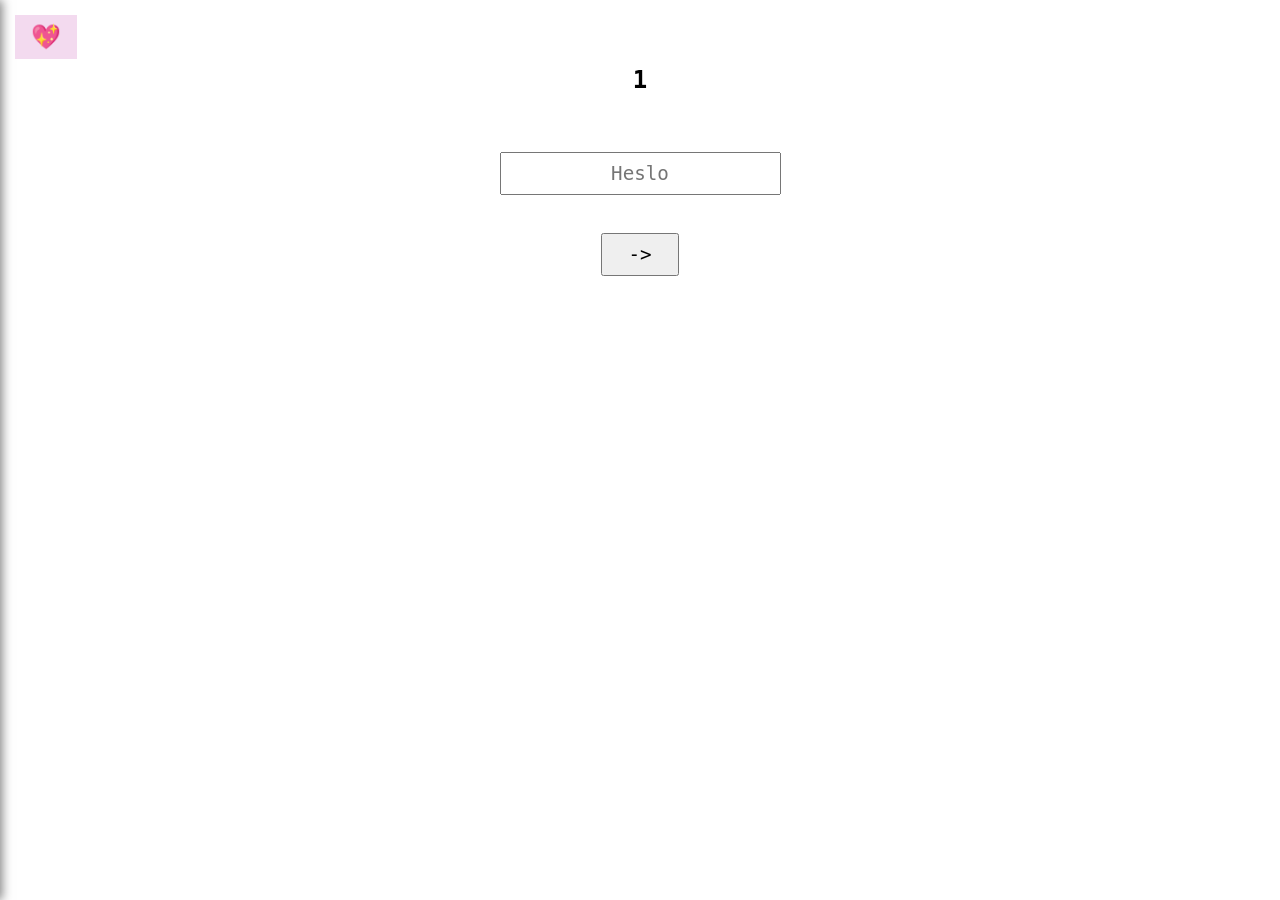
<file: index.html>
<!DOCTYPE html>
<html lang="cs">
<head>
    <meta charset="UTF-8">
    <meta name="viewport" content="width=device-width, initial-scale=1.0">
    <title> Treasure hunt UwU </title>
    <link rel="stylesheet" href="./style.css">
</head>
<body>
    <button id="menuBtn" onclick="toggleMenu()">💖</button>
    <div id="sidebar" class="sidebar">
        <button class="close-btn" onclick="toggleMenu()">×</button>
        <h3>Odemčené levely</h3>
        <ul id="levelList"></ul>
    </div>
    <br><br>
    <h2 class="lvlNo"></h2>
    <br><br>
    <input type="text" id="heslo" placeholder="Heslo">
    <br><br>
    <button onclick="overHeslo()"> -> </button>
    <p id="zprava"></p>
    <script src="./script.js"></script>
    <script src="./menuScript.js"></script>
</body>
</html>
</file>
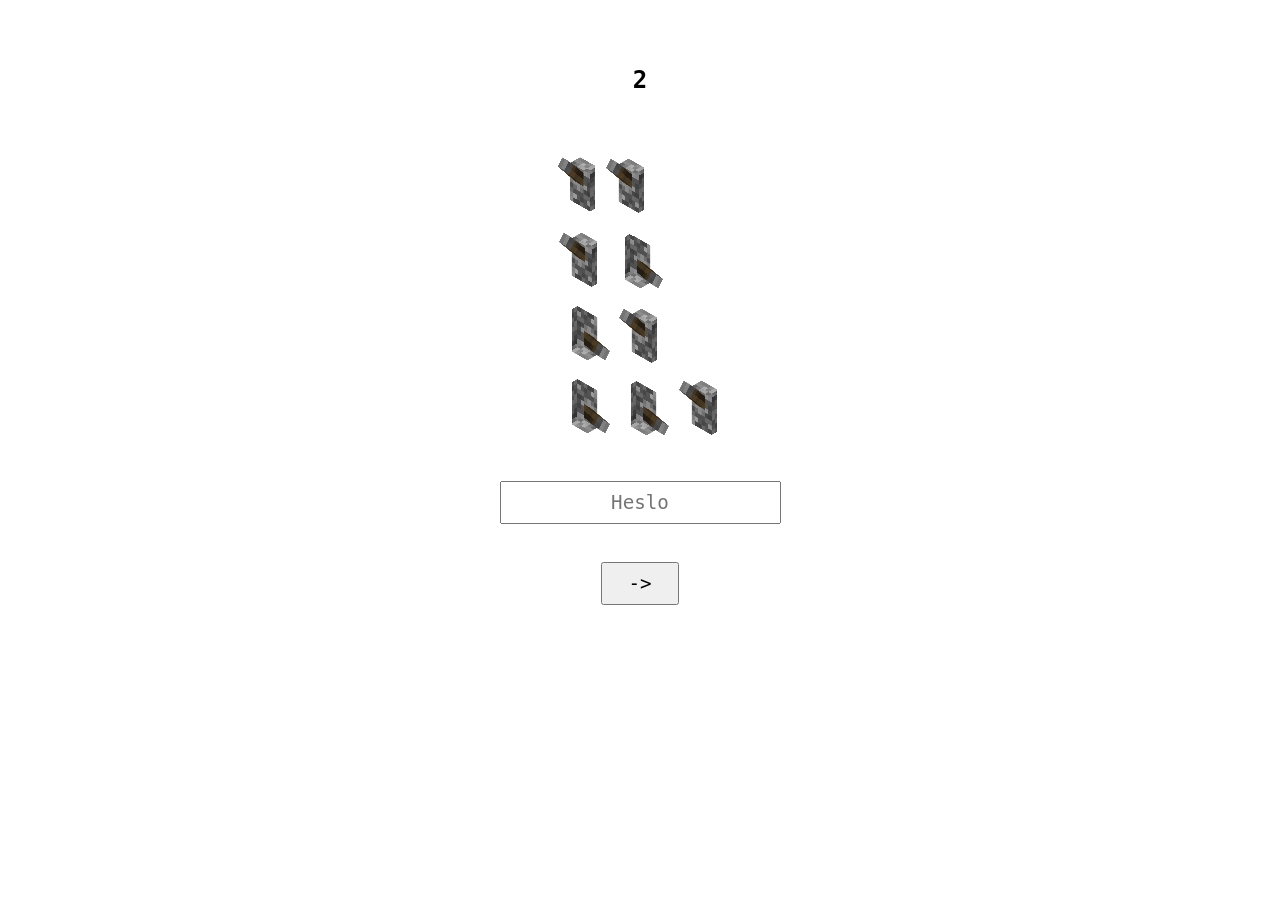
<file: level2.html>
<!DOCTYPE html>
<html lang="cs">
<head>
    <meta charset="UTF-8">
    <meta name="viewport" content="width=device-width, initial-scale=1.0">
    <title> Treasure hunt UwU </title>
    <link rel="stylesheet" href="style.css">
</head>
<body>
    <br><br>
    <h2>2</h2>
    <br><br>
    <img src="switches.png" alt="CONTACT SUPPORT PLS NAPIS MI NECO JE BLBE LOL" class="switches">
    <br><br>
    <input type="text" id="heslo2" placeholder="Heslo">
    <br><br>
    <button onclick="overHeslo()"> -> </button>
    <p id="zprava"></p>
    <script src="script2.js?v=2"></script>
</body>
</html>
</file>
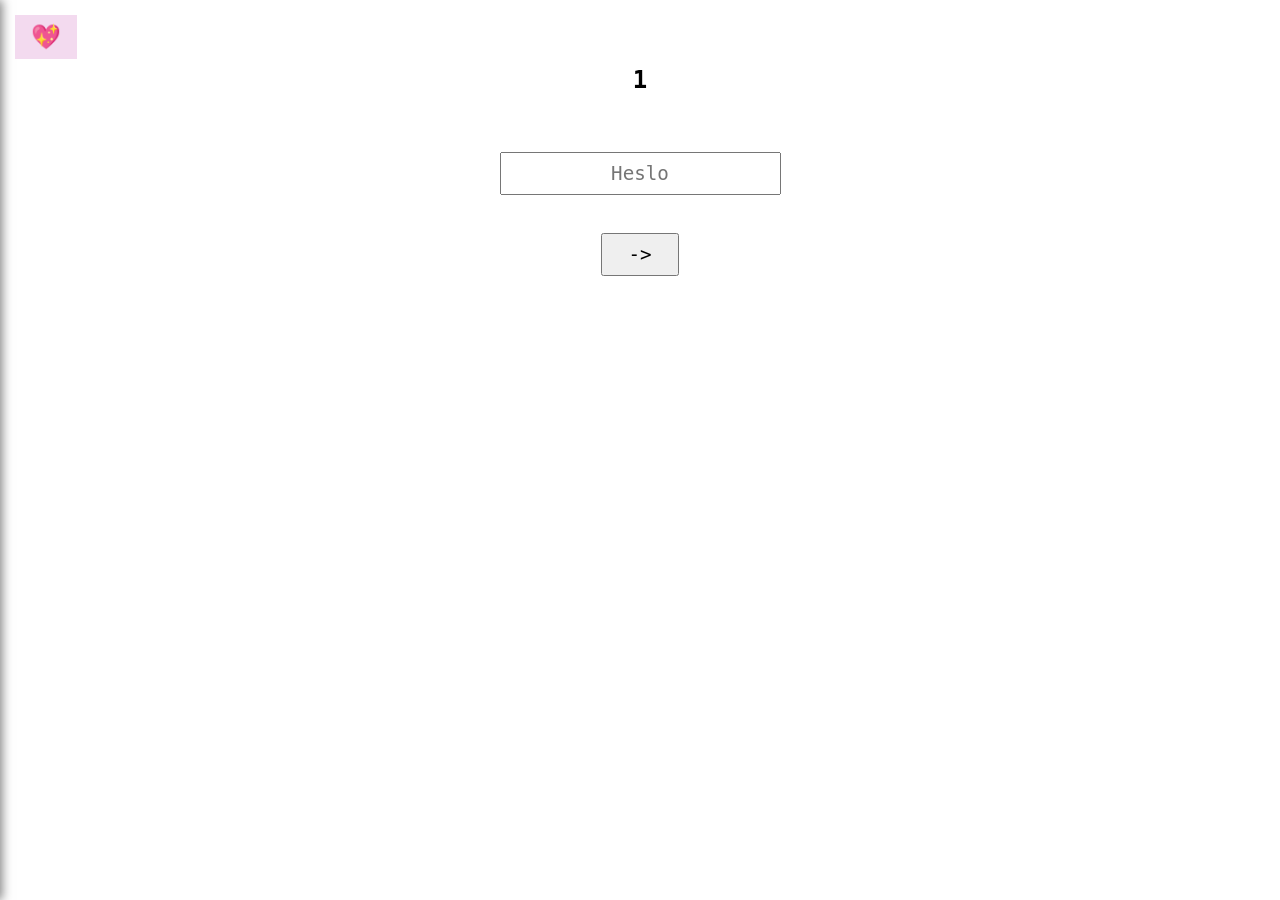
<file: 10/level10.html>
<!DOCTYPE html>
<html lang="cs">
<head>
    <meta charset="UTF-8">
    <meta name="viewport" content="width=device-width, initial-scale=1.0">
    <title> Treasure hunt UwU </title>
    <link rel="stylesheet" href="../style.css">
</head>
<body>
    <button id="menuBtn" onclick="toggleMenu()">💖</button>
    <div id="sidebar" class="sidebar">
        <button class="close-btn" onclick="toggleMenu()">×</button>
        <h3>Odemčené levely</h3>
        <ul id="levelList"></ul>
    </div>
    <br><br>
    <h2> <svg xmlns="http://www.w3.org/2000/svg" width="32" height="32" style="font-size:24px"><text y="24">✨</text></svg>
 10 <svg xmlns="http://www.w3.org/2000/svg" width="32" height="32" style="font-size:24px"><text y="24">✨</text></svg></h2>
    <br><br>
    <img src="dots.png" style="max-width: 1000px; width: 100%; height: auto;" alt="dots"
    <br><br>
    <input type="text" id="heslo" placeholder="Heslo">
    <br><br>
    <button onclick="overHeslo()"> -> </button>
    <p id="zprava"></p>
    <script src="script10.js?v=4"></script>
    <script src="../menuScript.js"></script>
</body>
</html>
</file>
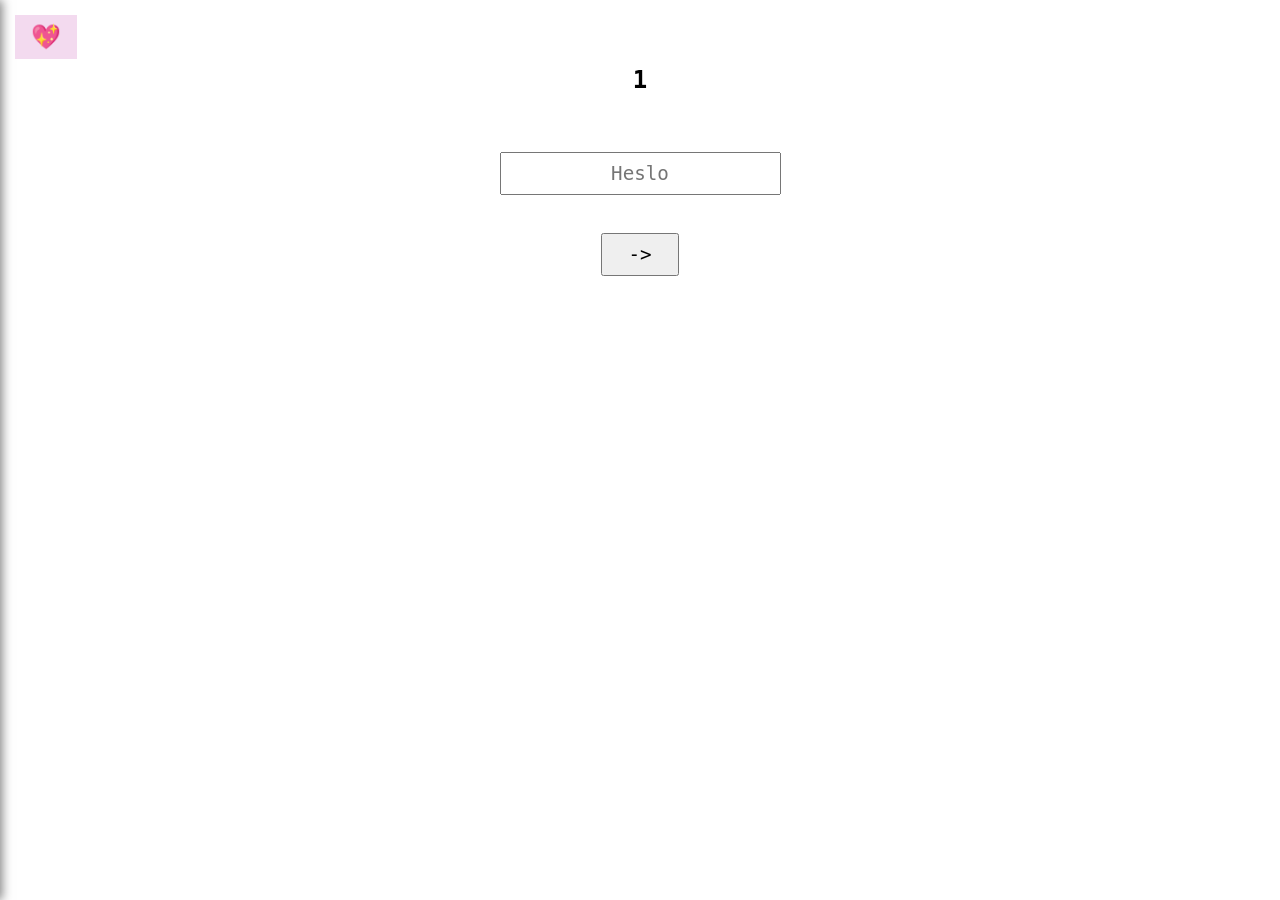
<file: 11/level11.html>
<!DOCTYPE html>
<html lang="cs">
<head>
    <meta charset="UTF-8">
    <meta name="viewport" content="width=device-width, initial-scale=1.0">
    <title> Treasure hunt UwU </title>
    <link rel="stylesheet" href="../style.css">
</head>
<body>
    <button id="menuBtn" onclick="toggleMenu()">💖</button>
    <div id="sidebar" class="sidebar">
        <button class="close-btn" onclick="toggleMenu()">×</button>
        <h3>Odemčené levely</h3>
        <ul id="levelList"></ul>
    </div>
    <br><br>
    <h2 class="lvlNo"></h2>    <br><br>
    <div class="galerie">
        <div class="karta">
            <h3>#00B2E2</h3>
            <h3>#FFFFFF</h3>
        </div>
        <div class="karta">
            <h3>#0072CE</h3>
            <h3>#000000</h3>
            <h3>#FFFFFF</h3>
        </div>
        <div class="karta">
            <h3>#002B7F</h3>
            <h3>#FCD116</h3>
            <h3>#CE1126</h3>
        </div>
        <div classs="karta">
            <h3>#000000</h3>
            <h3>#BF0001</h3>
            <h3>#007A3D</h3>
            <h3>#FFFFFF</h3>
        </div>
    </div>
    <br><br>
    <input type="text" id="heslo" placeholder="Heslo">
    <br><br>
    <button onclick="overHeslo()"> -> </button>
    <p id="zprava"></p>
    <script src="script11.js?v=4"></script>
    <script src="../menuScript.js"></script>
</body>
</html>
</file>
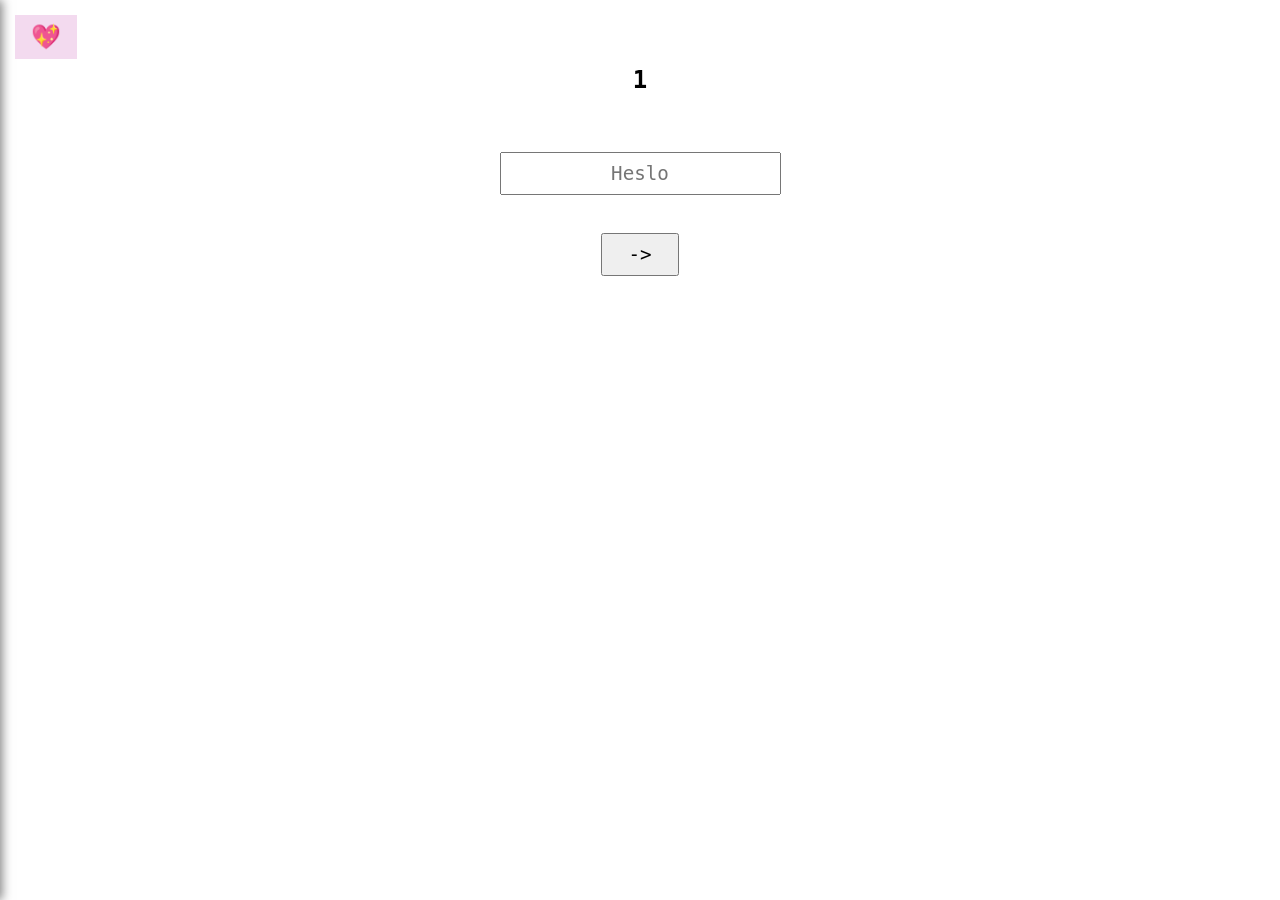
<file: 2/level2.html>
<!DOCTYPE html>
<html lang="cs">
<head>
    <meta charset="UTF-8">
    <meta name="viewport" content="width=device-width, initial-scale=1.0">
    <title> Treasure hunt UwU </title>
    <link rel="stylesheet" href="../style.css">
</head>
<body>
    <button id="menuBtn" onclick="toggleMenu()">💖</button>
    <div id="sidebar" class="sidebar">
        <button class="close-btn" onclick="toggleMenu()">×</button>
        <h3>Odemčené levely</h3>
        <ul id="levelList"></ul>
    </div>
    <br><br>
    <h2 class="lvlNo"></h2>
    <br><br>
    <img src="./switches.png" alt="CONTACT SUPPORT PLS NAPIS MI NECO JE BLBE LOL" class="switches">
    <br><br>
    <input type="text" id="heslo" placeholder="Heslo">
    <br><br>
    <button onclick="overHeslo()"> -> </button>
    <p id="zprava"></p>
    <script src="script2.js?v=5"></script>
    <script src="../menuScript.js"></script>
</body>
</html>
</file>
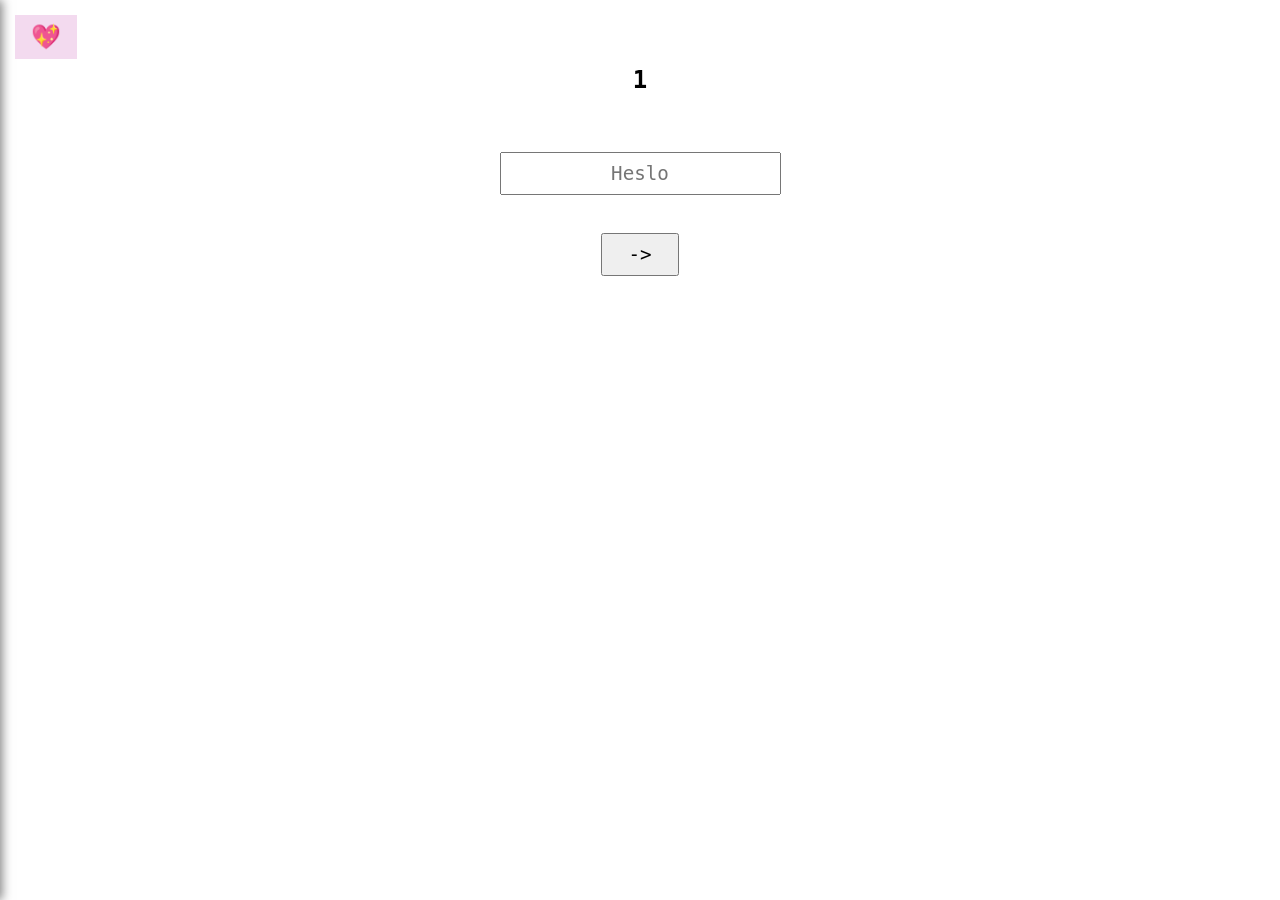
<file: 3/level3.html>
<!DOCTYPE html>
<html lang="cs">
<head>
    <meta charset="UTF-8">
    <meta name="viewport" content="width=device-width, initial-scale=1.0">
    <title> Treasure hunt UwU </title>
    <link rel="stylesheet" href="../style.css">
</head>
<body>
    <button id="menuBtn" onclick="toggleMenu()">💖</button>
    <div id="sidebar" class="sidebar">
        <button class="close-btn" onclick="toggleMenu()">×</button>
        <h3>Odemčené levely</h3>
        <ul id="levelList"></ul>
    </div>
    <br><br>
    <h2 class="lvlNo"></h2>
    <br><br>
    <h3>ospnl</h3>
    <br><br>
    <input type="text" id="heslo" placeholder="Heslo">
    <br><br>
    <button onclick="overHeslo()"> -> </button>
    <p id="zprava"></p>
    <script src="script3.js?v=4"></script>
    <script src="../menuScript.js"></script>
    <div id="tajemna_komnata" onclick="magic()"></div>
    <div id="code"></div>
</body>
</html>
</file>
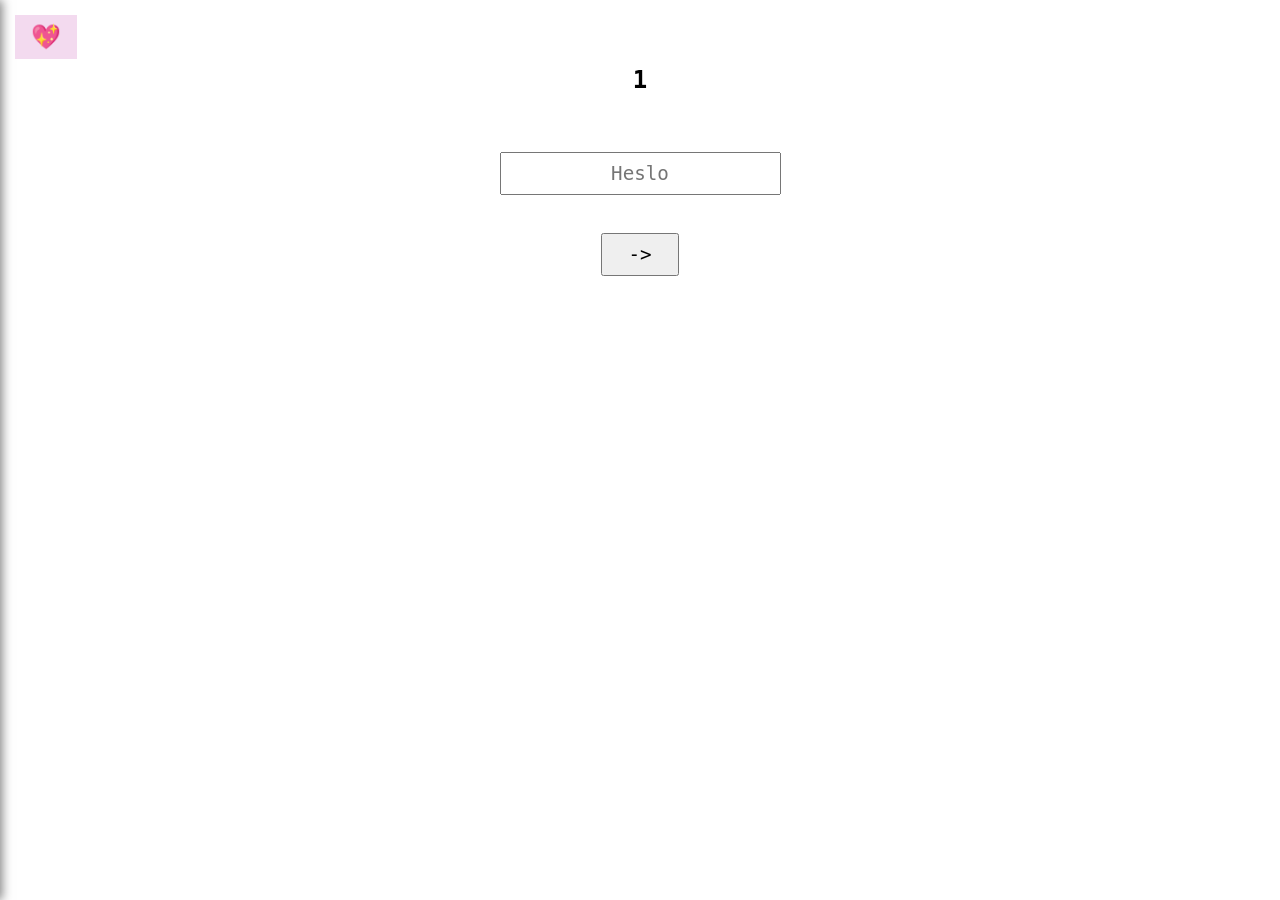
<file: 4/level4.html>
<!DOCTYPE html>
<html lang="cs">
<head>
    <meta charset="UTF-8">
    <meta name="viewport" content="width=device-width, initial-scale=1.0">
    <title> Treasure hunt UwU </title>
    <link rel="stylesheet" href="../style.css">
</head>
<body>
    <button id="menuBtn" onclick="toggleMenu()">💖</button>
    <div id="sidebar" class="sidebar">
        <button class="close-btn" onclick="toggleMenu()">×</button>
        <h3>Odemčené levely</h3>
        <ul id="levelList"></ul>
    </div>
    <br><br>
    <h2 class="lvlNo"></h2>
    <br><br>
    <h3>bofmiksd</h3>
    <br><br>
    <input type="text" id="heslo" placeholder="Heslo">
    <br><br>
    <button onclick="overHeslo()"> -> </button>
    <p id="zprava"></p>
    <script src="./script4.js?v=2"></script>
    <script src="../menuScript.js"></script>
    <div id="tajemna_komnata2" onclick="magic()"></div>
    <div id="code2"></div>
</body>
</html>
</file>
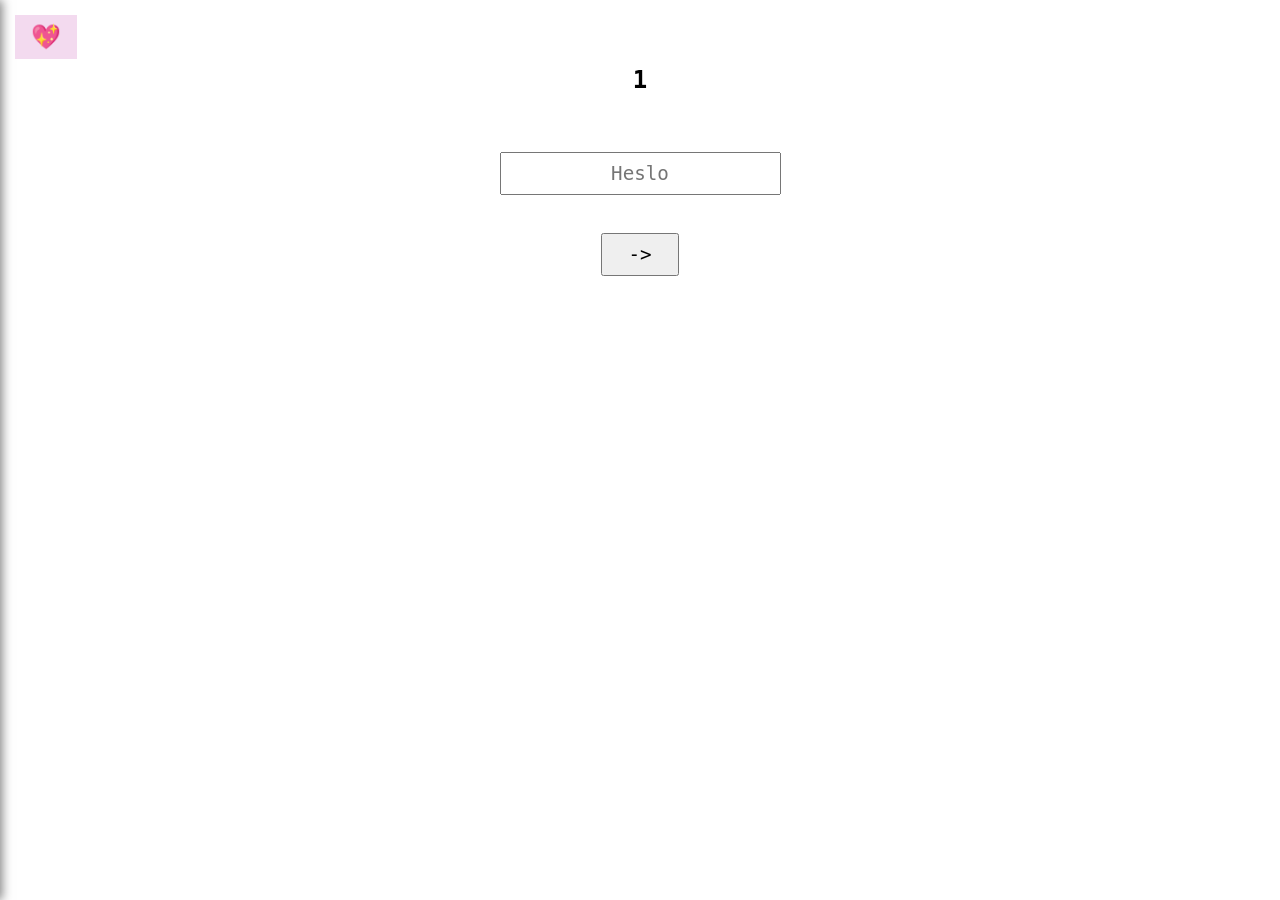
<file: 5/level5.html>
<!DOCTYPE html>
<html lang="cs">
<head>
    <meta charset="UTF-8">
    <meta name="viewport" content="width=device-width, initial-scale=1.0">
    <title> Treasure hunt UwU </title>
    <link rel="stylesheet" href="../style.css">
</head>
<body>
    <button id="menuBtn" onclick="toggleMenu()">💖</button>
    <div id="sidebar" class="sidebar">
        <button class="close-btn" onclick="toggleMenu()">×</button>
        <h3>Odemčené levely</h3>
        <ul id="levelList"></ul>
    </div>
    <br><br>
    <h2 class="lvlNo"></h2>
    <br><br>
    <h3>44337776337777</h3>
    <br><br>
    <input type="text" id="heslo" placeholder="Heslo">
    <br><br>
    <button onclick="overHeslo()"> -> </button>
    <p id="zprava"></p>
    <script src="script5.js?v=4"></script>
    <script src="../menuScript.js"></script>
</body>
</html>
</file>
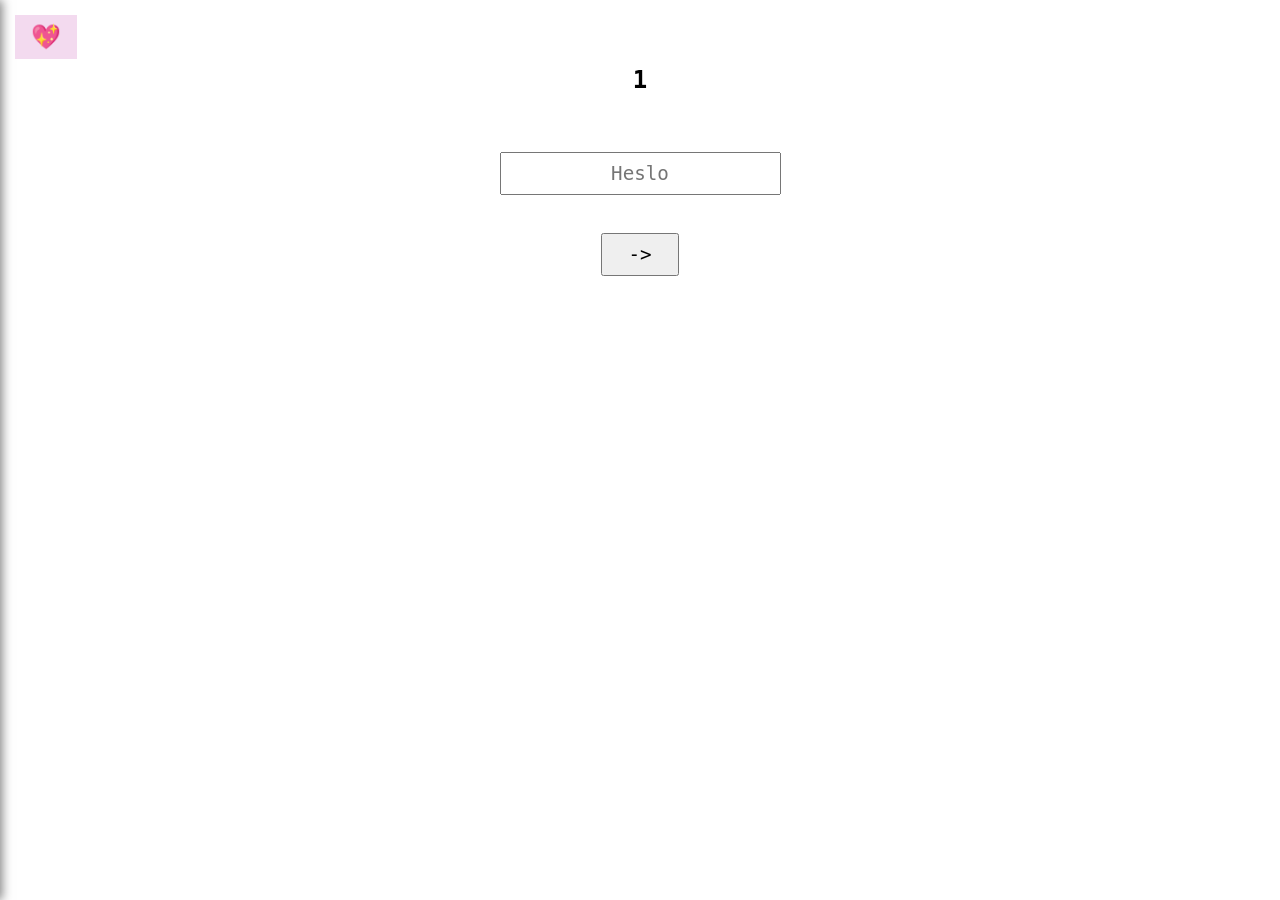
<file: 6/level6.html>
<!DOCTYPE html>
<html lang="cs">
<head>
    <meta charset="UTF-8">
    <meta name="viewport" content="width=device-width, initial-scale=1.0">
    <title> Treasure hunt UwU </title>
    <link rel="stylesheet" href="../style.css">
</head>
<body>
    <button id="menuBtn" onclick="toggleMenu()">💖</button>
    <div id="sidebar" class="sidebar">
        <button class="close-btn" onclick="toggleMenu()">×</button>
        <h3>Odemčené levely</h3>
        <ul id="levelList"></ul>
    </div>
    <br><br>
    <h2 class="lvlNo"></h2>
    <br><br>
    <h4>60.48467824.671358-36.865679143.59411637.193469-113.00224870.921349-109.855626-5.82238929.302898</h4>
    <br><br>
    <input type="text" id="heslo" placeholder="Heslo">
    <br><br>
    <button onclick="overHeslo()"> -> </button>
    <p id="zprava"></p>
    <script src="script6.js?v=4"></script>
    <script src="../menuScript.js"></script>
</body>
</html>
</file>
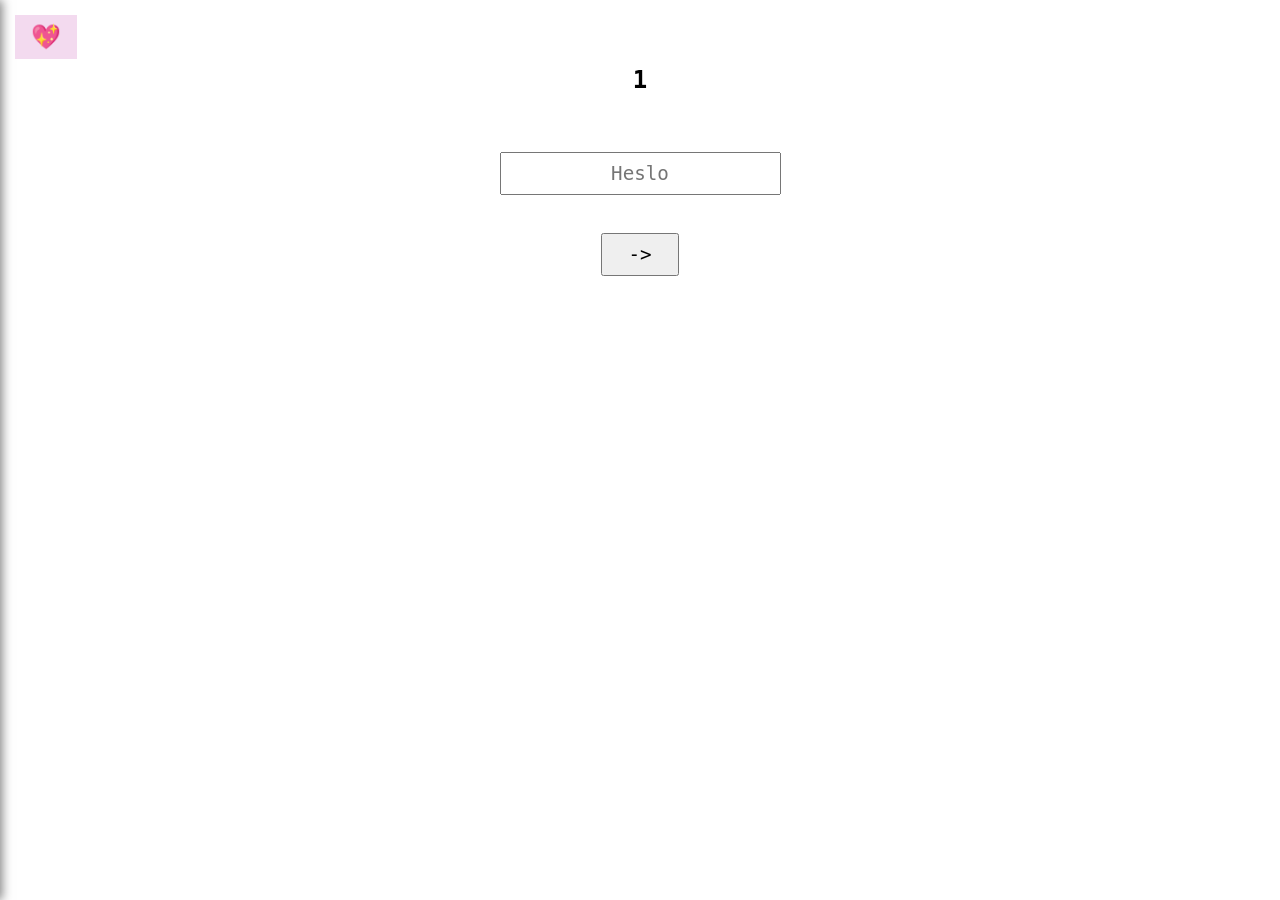
<file: 7/level7.html>
<!DOCTYPE html>
<html lang="cs">
<head>
    <meta charset="UTF-8">
    <meta name="viewport" content="width=device-width, initial-scale=1.0">
    <title> Treasure hunt UwU </title>
    <link rel="stylesheet" href="../style.css">
</head>
<body>
    <button id="menuBtn" onclick="toggleMenu()">💖</button>
    <div id="sidebar" class="sidebar">
        <button class="close-btn" onclick="toggleMenu()">×</button>
        <h3>Odemčené levely</h3>
        <ul id="levelList"></ul>
    </div>
    <br><br>
    <h2 class="lvlNo"></h2>
    <br><br>
    <img src="./words.png" alt="CONTACT SUPPORT PLS NAPIS MI NECO JE BLBE LOL" class="switches">
    <br><br>
    <input type="text" id="heslo" placeholder="Heslo">
    <br><br>
    <button onclick="overHeslo()"> -> </button>
    <p id="zprava"></p>
    <script src="script7.js?v=4"></script>
    <script src="../menuScript.js"></script>
</body>
</html>
</file>
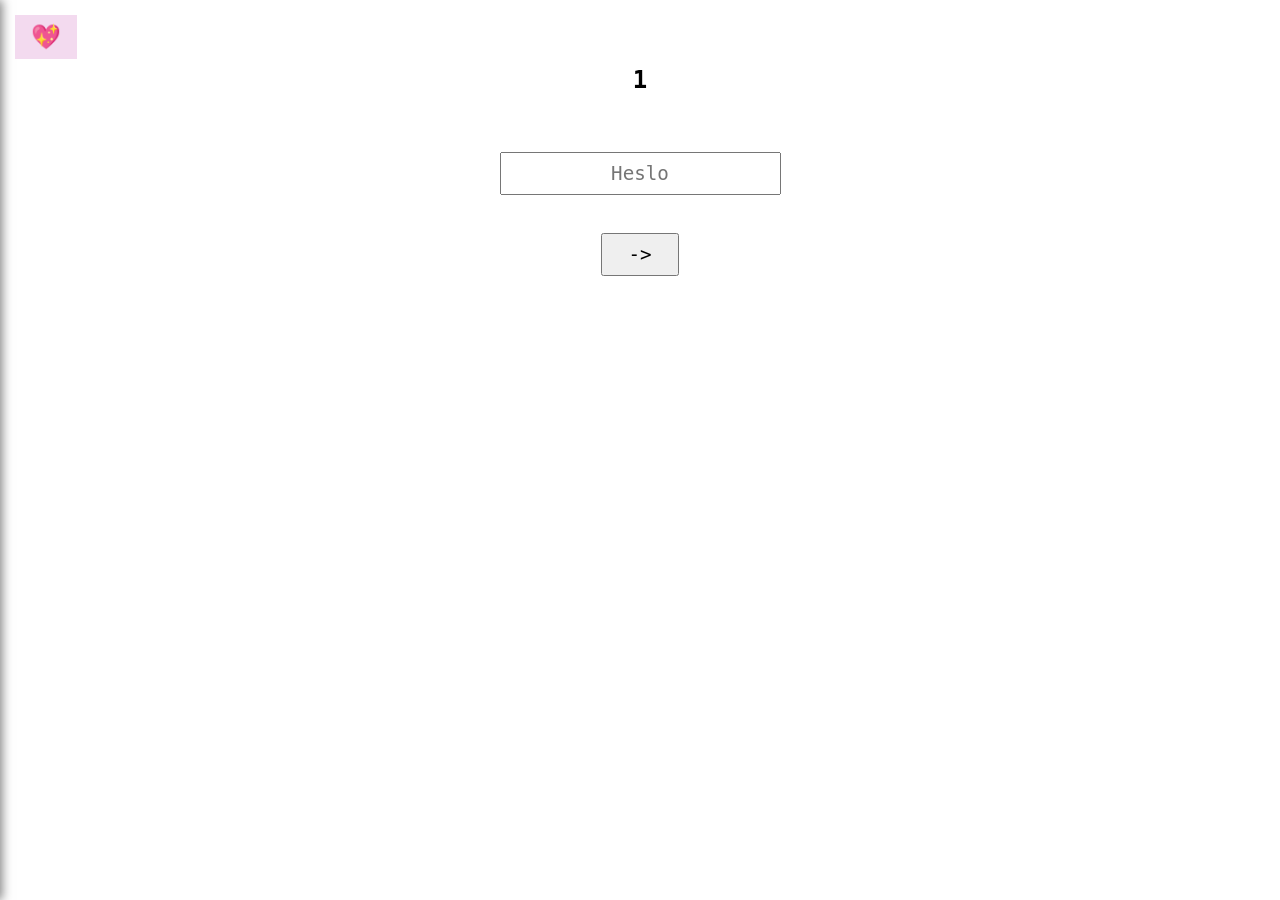
<file: 8/level8.html>
<!DOCTYPE html>
<html lang="cs">
<head>
    <meta charset="UTF-8">
    <meta name="viewport" content="width=device-width, initial-scale=1.0">
    <title> Treasure hunt UwU </title>
    <link rel="stylesheet" href="../style.css">
</head>
<body>
    <button id="menuBtn" onclick="toggleMenu()">💖</button>
    <div id="sidebar" class="sidebar">
        <button class="close-btn" onclick="toggleMenu()">×</button>
        <h3>Odemčené levely</h3>
        <ul id="levelList"></ul>
    </div>
    <br><br>
    <h2 class="lvlNo"></h2>
    <br><br>
    <div class="galerie">
        <img src="chess1.png" alt="chess1">
        <img src="chess2.png" alt="chess2">
        <img src="chess3.png" alt="chess3">
        <img src="chess4.png" alt="chess4">
    </div>
    <br><br>
    <input type="text" id="heslo" placeholder="Heslo">
    <br><br>
    <button onclick="overHeslo()"> -> </button>
    <p id="zprava"></p>
    <script src="script8.js?v=4"></script>
    <script src="../menuScript.js"></script>
</body>
</html>
</file>
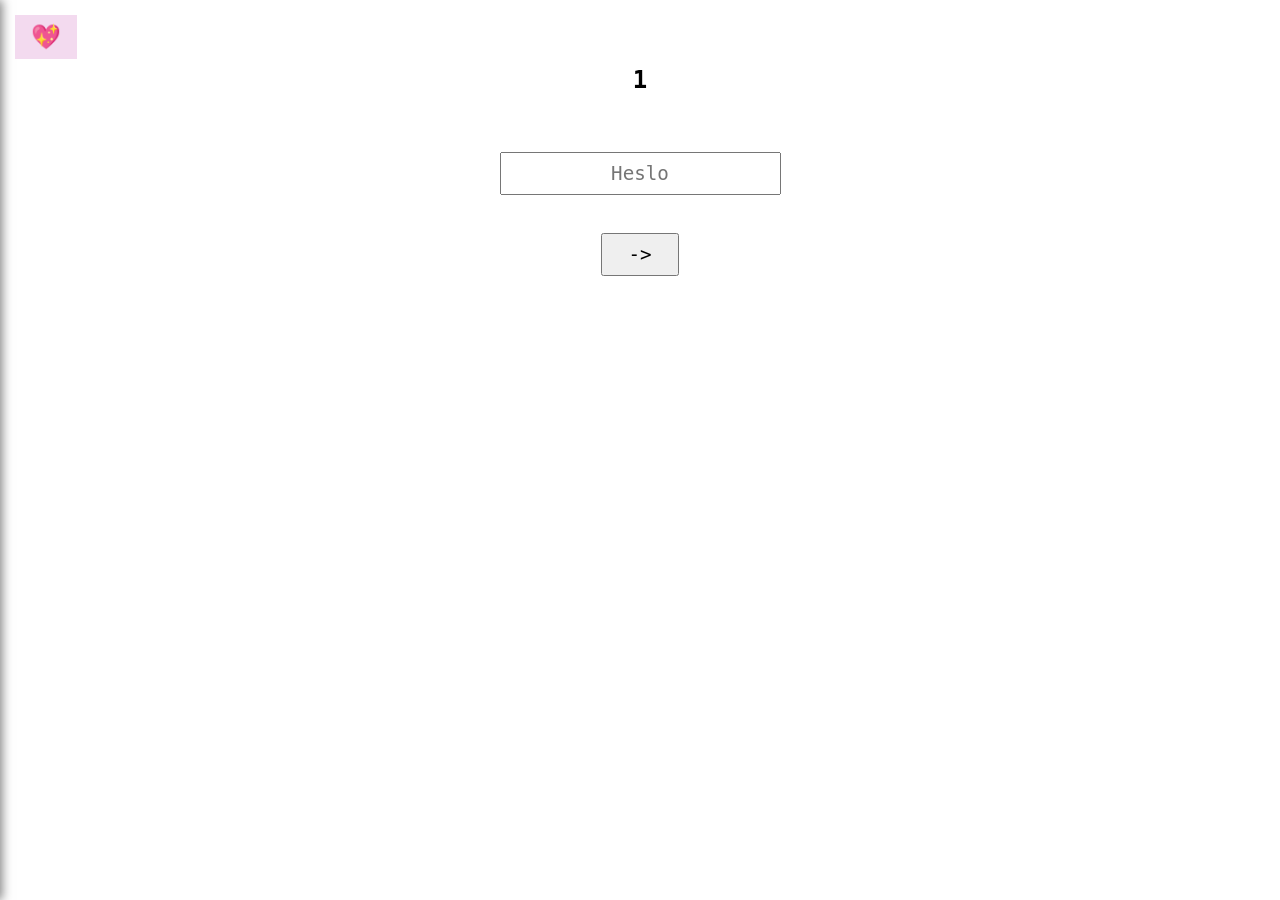
<file: 9/level9.html>
<!DOCTYPE html>
<html lang="cs">
<head>
    <meta charset="UTF-8">
    <meta name="viewport" content="width=device-width, initial-scale=1.0">
    <title> Treasure hunt UwU </title>
    <link rel="stylesheet" href="../style.css">
</head>
<body>
    <button id="menuBtn" onclick="toggleMenu()">💖</button>
    <div id="sidebar" class="sidebar">
        <button class="close-btn" onclick="toggleMenu()">×</button>
        <h3>Odemčené levely</h3>
        <ul id="levelList"></ul>
    </div>
    <br><br>
    <h2 class="lvlNo"></h2>
    <br><br>
    <img src="ARROW.jpg" alt="arrow">
    <br><br>
    <input type="text" id="heslo" placeholder="Heslo">
    <br><br>
    <button onclick="overHeslo()"> -> </button>
    <p id="zprava"></p>
    <script src="script9.js?v=4"></script>
    <script src="../menuScript.js"></script>
</body>
</html>
</file>
<file: style.css>
* {
    box-sizing: border-box;
    font-family:"JetBrains Mono", monospace;
}

body {
    display: flex;
    flex-direction: column;
    align-items: center;
}

input {
    font-size: 1.2rem;
    padding: 8px 12px;
    text-align: center;
}

button {
    font-size: 1.2rem;
    padding: 8px 25px;
    cursor: url('data:image/svg+xml;utf8,<svg xmlns="http://www.w3.org/2000/svg" width="32" height="32" style="font-size:24px"><text y="24">✨</text></svg>'), auto;
}

#menuBtn{
    position: fixed;
    top: 15px;
    left: 15px;
    font-size: 24px;
    background: #f3daef;
    color: white;
    border: none;
    padding: 8px 16px;
    cursor: url('data:image/svg+xml;utf8,<svg xmlns="http://www.w3.org/2000/svg" width="32" height="32" style="font-size:24px"><text y="24">✨</text></svg>'), auto;
    z-index: 1000;
}
#menuBtn:hover{
    background: #eecae8;
}
.sidebar{
    height: 100%;
    width: 250px;
    position: fixed;
    top:0;
    left:-250px;
    background-color: #f3daef;
    color:rgb(13, 4, 49);
    padding-top: 60px;
    transition: 0.3s;
    z-index: 999;
    box-shadow: 2px 0 10px rgba(0,0,0,0.5); 
    
}
.sidebar.open{
    left: 0;
}
.sidebar h3{
    text-align: center;
    margin-bottom: 20px;
}
.sidebar .close-btn{
    position:absolute;
    top: 10px;
    right: 15px;
    font-size: 30px;
    background: none;
    border: none;
    color:black;
    cursor: url('data:image/svg+xml;utf8,<svg xmlns="http://www.w3.org/2000/svg" width="32" height="32" style="font-size:24px"><text y="24">✨</text></svg>'), auto;
}
.sidebar ul{
    list-style: none;
    padding: 0;
    margin: 0;
}
.sidebar li a{
    display: block;
    padding: 12px 25px;
    color: rgb(13, 4, 49);
    text-decoration: none;
    font-weight: bold;
    transition: 0.2s;
}
.sidebar li a:hover{
    background-color: #eba5df;
    color: #fff;
}
.sidebar li a.active{
    background-color: #a35095;
    color:goldenrod;
}

.switches{
    max-width: 80%;
    height: auto;
}

#tajemna_komnata{
    width: 100px;
    height: 100px;

    position:absolute;
    bottom: 100px;
    right: 100px;
    cursor:help;
    background-color: transparent;
    border: none;
    z-index: 10;
}

#code{  
    display: none;
    font-size: 24px;
    font-weight: bold;
    background-color: #f0f0f0;
    padding:10px;
    position:absolute;
    bottom: 100px;
    right: 50px;
}

#tajemna_komnata2{
    width: 100px;
    height: 100px;

    position:absolute;
    bottom: 100px;
    left: 100px;
    cursor:help;
    background-color: transparent;
    border: none;
    z-index: 10;
}

#code2{  
    display: none;
    font-size: 24px;
    font-weight: bold;
    background-color: #f0f0f0;
    padding:10px;
    position:absolute;
    bottom: 100px;
    left: 50px;
}

.galerie{
    display: flex;
    justify-content: center;
    gap: 15px;
    flex-wrap: wrap;
}

.galerie img{
    width: 22%;
    height: auto;
    max-width: 200px;
}

.karta {
    flex: 1 ;
    min-width: 200px;
    padding: 15px;
    text-align: center;
}
</file>
